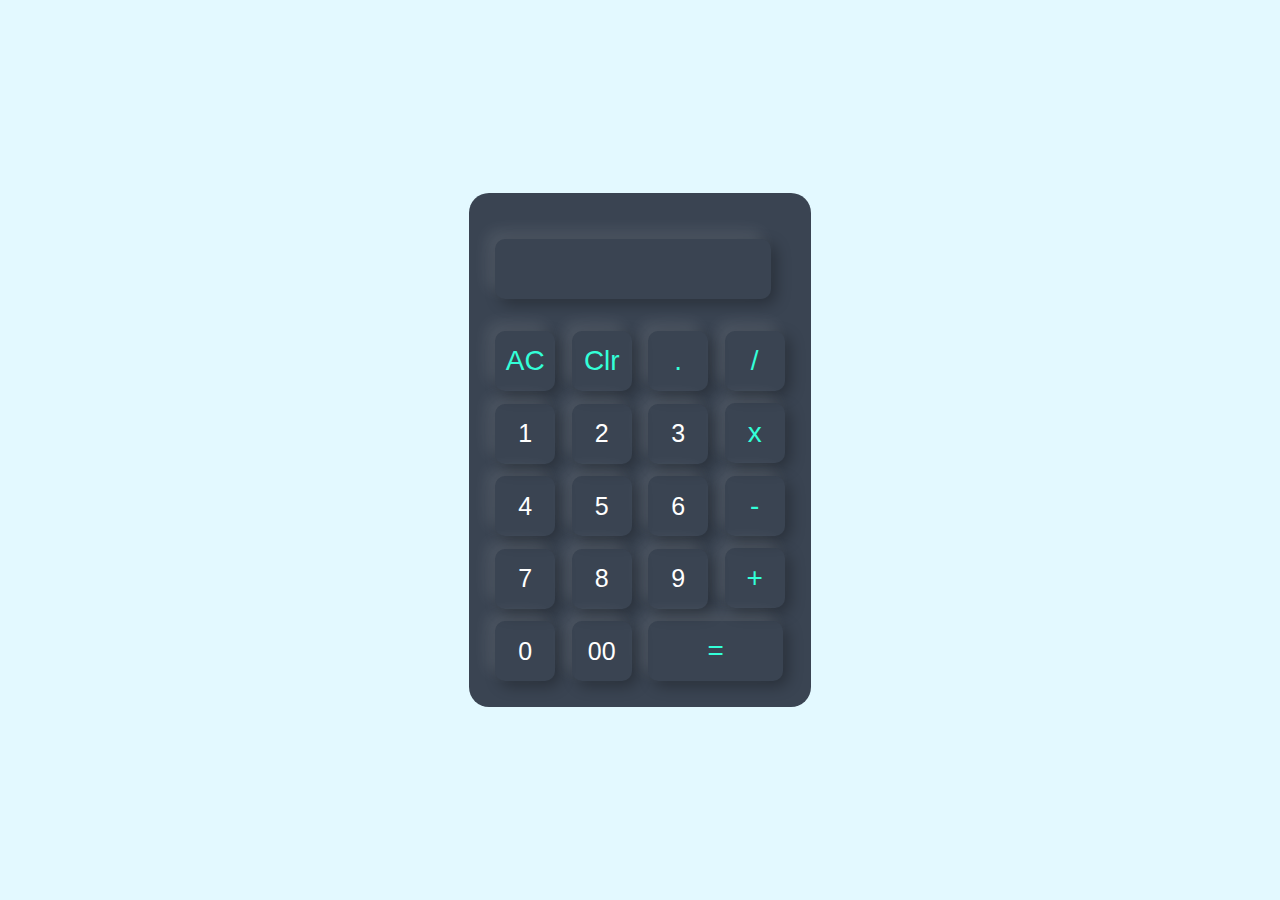
<file: Calculator/index.html>
<!DOCTYPE html>
<html lang="en">
  <head>
    <meta charset="UTF-8" />
    <meta name="viewport" content="width=device-width, initial-scale=1.0" />
    <link rel="stylesheet" href="style.css" />
    <title>Calculator</title>
  </head>
  <body>
    <div class="main">
      <div class="calculator">
        <form>
          <div class="display">
            <input type="text" name="display" /> </div>
            <div>
              <input type="button" value="AC" onclick="display.value= '' "  class="operator"/>
              <input type="button" value="Clr" onclick="display.value=  display.value.toString().slice(0,-1)"
               class="operator"/>
              <input type="button" value="." onclick="display.value+= '.' " class="operator"/>
              <input type="button" value="/" onclick="display.value+= '/' "  class="operator"/>  
            </div>
            <div>
              <input type="button" value="1" onclick="display.value+= '1' "/>
              <input type="button" value="2" onclick="display.value+= '2'" />
              <input type="button" value="3" onclick="display.value+= '3' "/>
              <input type="button" value="x"  onclick="display.value+= '*' " class="operator"/>
            </div>
            <div>
              <input type="button" value="4" onclick="display.value+= '4' " />
              <input type="button" value="5" onclick="display.value+= '5' "/>
              <input type="button" value="6" onclick="display.value+= '6' "/>
              <input type="button" value="-" onclick="display.value+= '-' " class="operator"/>
            </div>
            <div>
              <input type="button" value="7" onclick="display.value+= '7' "/>
              <input type="button" value="8" onclick="display.value+= '8' "/>
              <input type="button" value="9" onclick="display.value+= '9' "/>
              <input type="button" value="+" onclick="display.value+= '+' "  class="operator"/>
            </div>
            <div>
              <input type="button" value="0" onclick="display.value+= '0' " />
              <input type="button" value="00" onclick="display.value+= '00' " />

              <input type="button" value="=" class="btnEqual operator" onclick="display.value=eval(display.value)"/>
            </div>
          </div>
        </form>
        <!-- ends form -->
      </div>
      <!--ends calculator -->
    </div>
    <!--ends main -->
  </body>
</html>
</file>
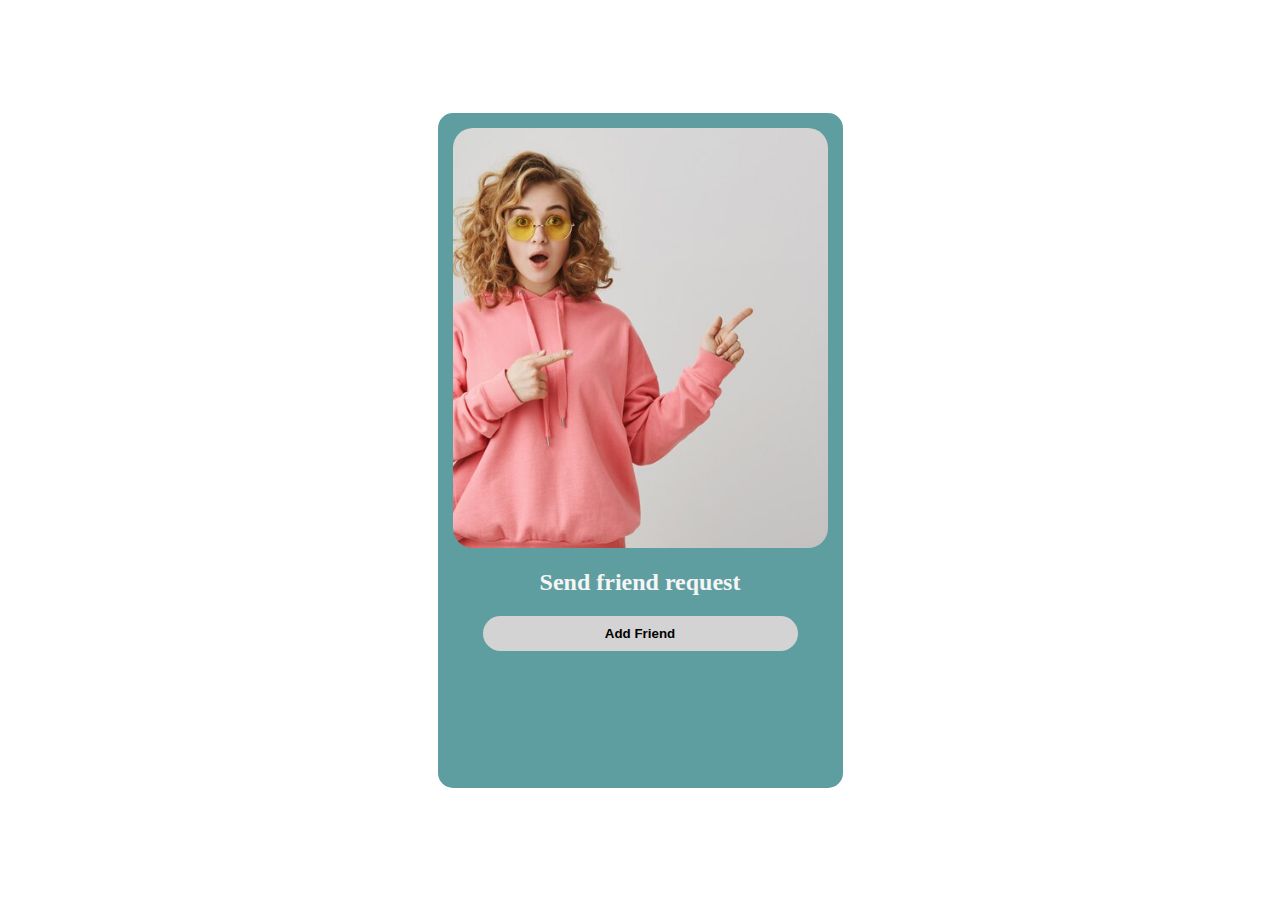
<file: Friend requeest feature/index.html>
<!DOCTYPE html>
<html lang="en">
  <head>
    <meta charset="UTF-8" />
    <meta name="viewport" content="width=device-width, initial-scale=1.0" />
    <title>Request Sent</title>
    <link rel="stylesheet" href="style.css" />
  </head>
  <body>
    <div id="container">
      <div id="card">
        <img src="images/imagegirl.jpg" />
        <h2>Send friend request</h2>

        <button id="add">Add Friend</button>
      </div>
    </div>
    <script src="script.js"></script>
  </body>
</html>
</file>
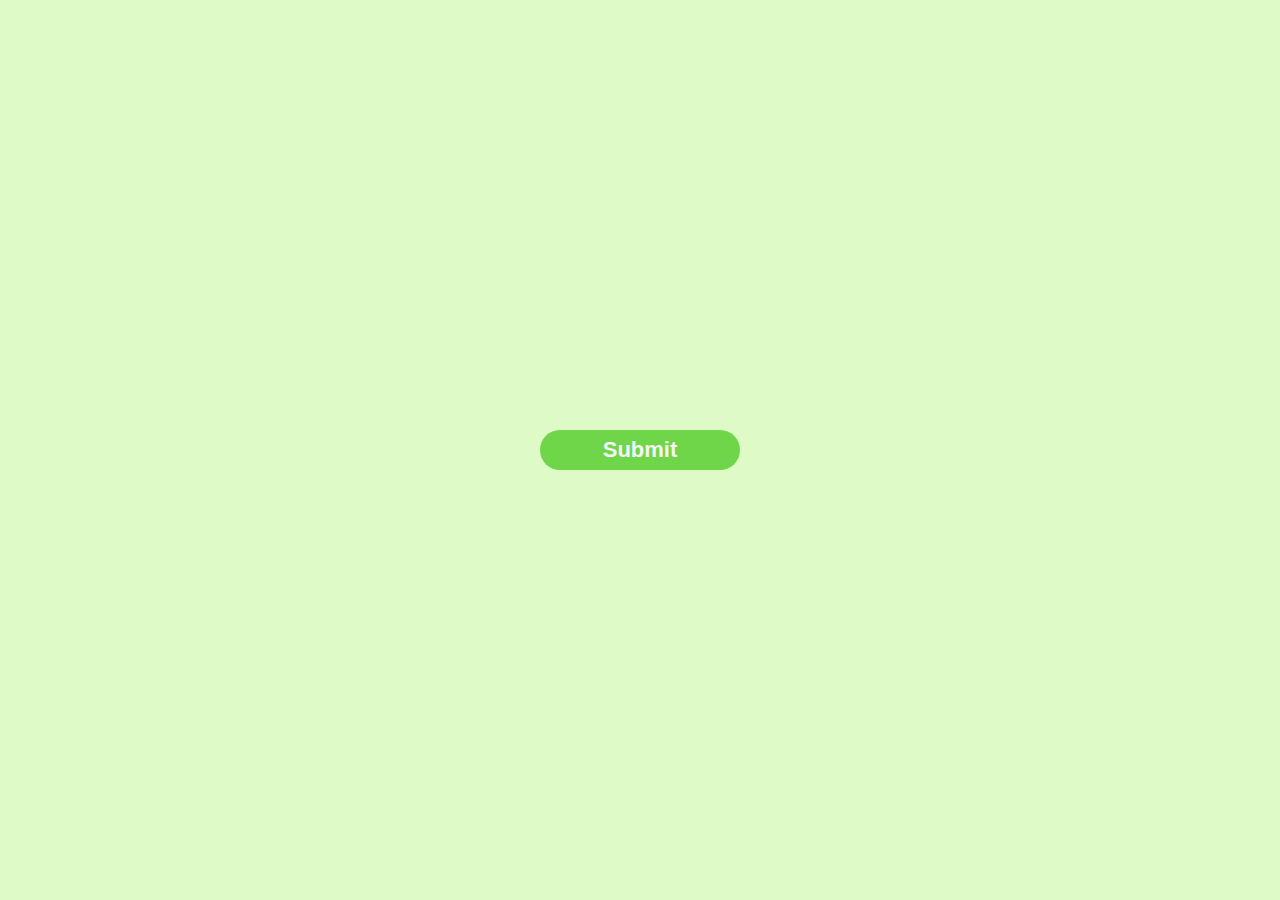
<file: PopUp/index.html>
<!DOCTYPE html>
<html lang="en">
  <head>
    <meta charset="UTF-8" />
    <meta name="viewport" content="width=device-width, initial-scale=1.0" />
    <title>PopUp</title>
    <link rel="stylesheet" href="style.css" />
  </head>
  <body>
    
      <button type="submit" class="btn">Submit</button></div>
      <div class="popup">
        <img src="images/tick.gif" alt=""/>
        <h2>Thank You!</h2>
        <p class="text">Your information has been submitted.</p>
        <button type="button" class="btn-ok">Ok</button>
      </div>
    
    <script src="script.js"></script>
  </body>
</html>
</file>
<file: Calculator/style.css>
* {
  padding: 0;
  margin: 0;
  box-sizing: border-box;
  font-family: "Poppins", sans-serif;
}

.main {
  width: 100%;
  height: 100vh;
  background-color: #e3f9ff;
  display: flex;
  align-items: center;
  justify-content: center;
}

.calculator {
  background-color: #3a4452;
  padding: 20px;
  border-radius: 20px;
}

.calculator form input {
  border: 0;
  outline: 0;
  width: 60px;
  height: 60px;
  border-radius: 10px;
  box-shadow: -8px -8px 15px rgba(255, 255, 255, 0.1),
    5px 5px 15px rgba(0, 0, 0, 0.3);
  background: transparent;
  font-size: 25px;
  /* font-weight: 700; */
  color: #fff;
  cursor: pointer;
  margin: 6px;
}

form .display {
  display: flex;
  justify-content: flex-end;
  margin: 20px 0;
  padding-right: 14px;
}

form .display input {
  text-align: right;
  flex: 1;
  font-size: 40px;
  padding: 10px;
}

form input.btnEqual {
  width: 135px;
}
form input.operator {
  color: #33ffd8;
  font-size: 28px;
}
</file>
<file: Friend requeest feature/style.css>
* {
  margin: 0;
  padding: 0;
  box-sizing: border-box;
}

#container {
  height: 100vh;
  width: 100%;
  display: flex;
  justify-content: center;
  align-items: center;
}

#card {
  display: flex;
  flex-direction: column;
  align-items: center;
  width: 45vh;
  height: 75vh;
  background-color: cadetblue;
  border-radius: 15px;
}

#card img {
  width: 100%;
  height: 50vh;
  object-fit: cover;
  padding: 15px;
  border-radius: 35px;
}

#add {
  padding: 10px;
  cursor: pointer;
  border: none;
  border-radius: 25px;
  width: 35vh;
  font-weight: 600;
  background-color: lightgray;
}
#card h2 {
  color: whitesmoke;
  margin-top: 6px;
  margin-bottom: 20px;
}
</file>
<file: PopUp/style.css>
* {
  padding: 0;
  margin: 0;
  box-sizing: border-box;
}

body {
  background-color: rgb(222, 250, 199);
}

.btn {
  width: 200px;
  height: 40px;
  position: absolute;
  top: 50%;
  left: 50%;
  transform: translate(-50%, -50%);
  background-color: #6fd649;
  border: none;
  border-radius: 20px;
  font-size: 22px;
  font-weight: 700;
  cursor: pointer;
  color: whitesmoke;
}

.popup {
  width: 400px;
  text-align: center;
  background-color: white;
  border-radius: 20px;
  padding: 10px 30px 25px 30px;
  position: absolute;
  top: 0;
  left: 50%;
  transform: translate(-50%, -50%) scale(0.1); /*scale 0.1 will decrease its size*/
  visibility: hidden;
  transition: transform 0.4s, top 0.4s;
  box-shadow: 2px 2px 5px black;
}

.popup img {
  width: 100px;
  margin-top: -50px;
  border-radius: 50%;
  border: 2px solid #6fd649;
}

.popup button {
  width: 100%;
  height: 45px;
  border: none;
  border-radius: 20px;
  font-size: 22px;
  font-weight: 800;
  cursor: pointer;
  background-color: #6fd649;
  color: whitesmoke;
}

h2 {
  margin-top: 50px;
  font-size: xx-large;
}

.text {
  font-size: 22px;
  padding: 15px;
}
.open-popup {
  top: 50%;
  transform: translate(-50%, -50%);
  visibility: visible;
  transition: transform 0.8s, top 0.8s;
}
/*  It is implemented by javascript */
</file>
